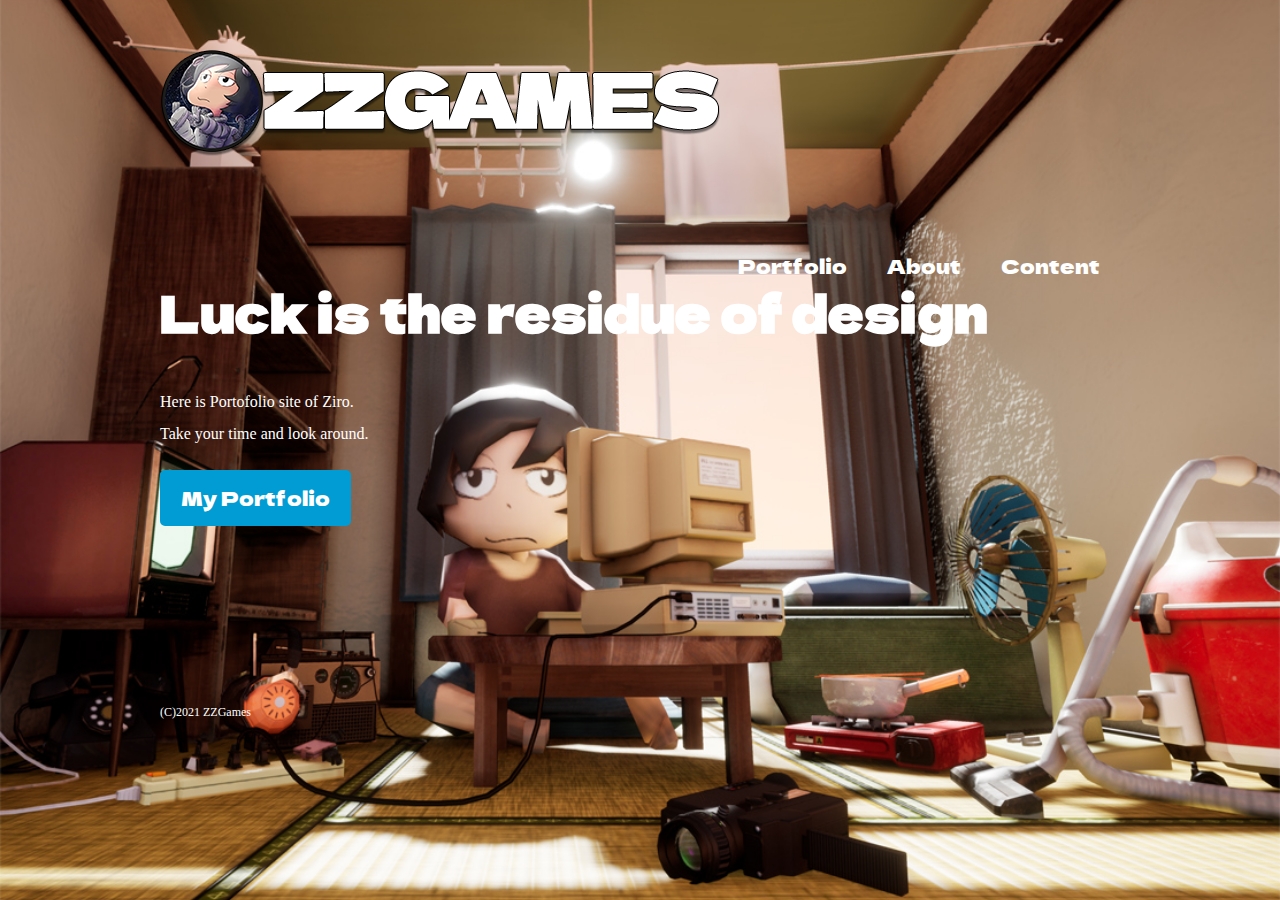
<file: index.html>
<!DOCTYPE html>
 <html>
   <head>
     <meta charset="UTF-8">
     <title>ZZGames Official Website</title>
     <link rel="preconnect" href="https://fonts.gstatic.com">
     <link href="https://fonts.googleapis.com/css2?family=Dela+Gothic+One&display=swap" rel="stylesheet">
     <link href="css/style.css" rel="stylesheet">
     

   </head>
   
   <body id="index">
    <header>
      <div class="logo">
      <a href="index.html"><image src="images/logoTitle2.png" alt="SNAPPERS"></a>
      </div>  
      <nav>
        <ul class="global-nav">
          <li><a href="portfolio.html">Portfolio</a></li>
          <li><a href="about.html">About</a></li>
          <li><a href="contact.html">Content</a></li>
        </ul>

      </nav>
    </header>
    
    <div id="wrap">
      <div class="content">
        <h1>Luck is the residue of design</h1>
        <p>Here is Portofolio site of Ziro.<br>Take your time and look around.</p>
        <p class="btn"><a href="portfolio.html">My Portfolio</a></p>
        
      </div>
    </div>

    <footer>
      <small>(C)2021 ZZGames</small>
        
    </footer>
   </body>
 </html>
</file>
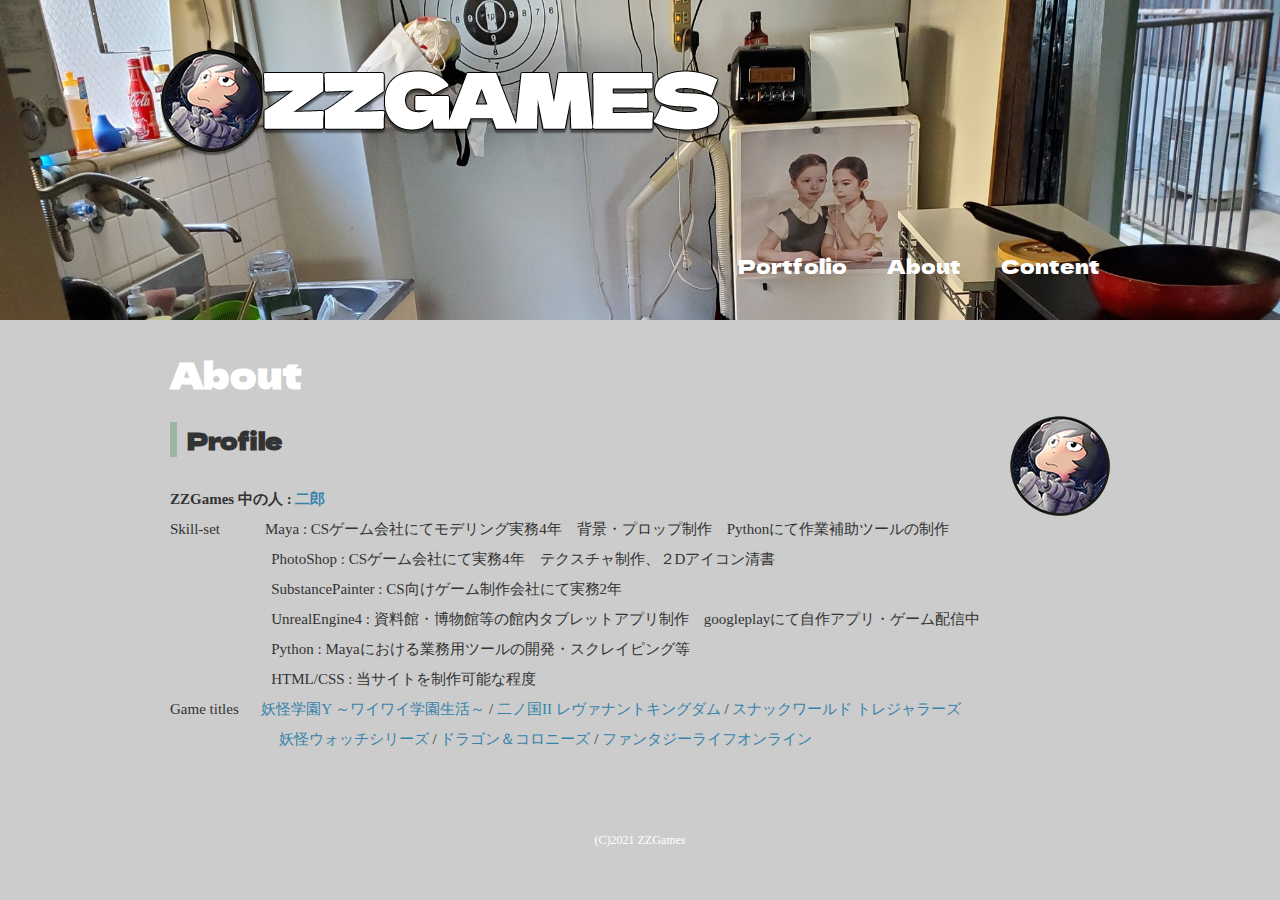
<file: about.html>
<!DOCTYPE html>
 <html>
   <head>
     <meta charset="UTF-8">
     <title>About | ZZGames Official Website</title>
     <link rel="preconnect" href="https://fonts.gstatic.com">
     <link href="https://fonts.googleapis.com/css2?family=Dela+Gothic+One&display=swap" rel="stylesheet">
     <link href="css/style.css" rel="stylesheet">
     

   </head>
   
   <body id="about">
    <header>
      <div class="logo">
      <a href="index.html"><image src="images/logoTitle2.png" alt="SNAPPERS"></a>
      </div>  
      <nav>
        <ul class="global-nav">
          <li><a href="portfolio.html">Portfolio</a></li>
          <li><a href="about.html">About</a></li>
          <li><a href="contact.html">Content</a></li>
        </ul>

      </nav>
    </header>
    
    <div id="wrap">
      <div class="content">
        <div class="main-center">
          <h1>About</h1>
          <section class="profile clearfix">
            <div class="profileText">
              <img src="images/logo2.png" alt="プロフィール写真" class="profile-image">
              <h2 class="icon">Profile</h2>
              <p></p><span>ZZGames 中の人 : <a href="https://twitter.com/n_3O">二郎</a></span>
                <br>Skill-set　　　Maya : CSゲーム会社にてモデリング実務4年　背景・プロップ制作　Pythonにて作業補助ツールの制作<br>
                　　　 　  　　 PhotoShop : CSゲーム会社にて実務4年　テクスチャ制作、２Dアイコン清書<br>
                　　　 　  　　 SubstancePainter : CS向けゲーム制作会社にて実務2年<br>
                　　　 　  　　 UnrealEngine4 : 資料館・博物館等の館内タブレットアプリ制作　googleplayにて自作アプリ・ゲーム配信中<br>
                　　　 　  　　 Python : Mayaにおける業務用ツールの開発・スクレイピング等<br>
                　　　 　  　　 HTML/CSS : 当サイトを制作可能な程度<br>
                Game titles 　 <a href="https://www.youkai-watch.jp/yokai-gakuen-y/">妖怪学園Y ～ワイワイ学園生活～</a> / <a href="https://www.ninokuni.jp/rk/">二ノ国II レヴァナントキングダム</a> / <a href="https://www.snack-world.jp/trejarers/">スナックワールド トレジャラーズ</a><br>
                　　　　　　　 <a href="https://www.youkai-watch.jp/">妖怪ウォッチシリーズ</a> / <a href="https://www.level5.co.jp/products/dracolo/dracolo.html">ドラゴン＆コロニーズ</a> / <a href="https://www.fantasylife.jp/flo/">ファンタジーライフオンライン</a></p>
              
            </div>

          </section>
        </div>
        
        
      </div>
    </div>

    <footer>
      <small>(C)2021 ZZGames</small>
        
    </footer>
   </body>
 </html>
</file>
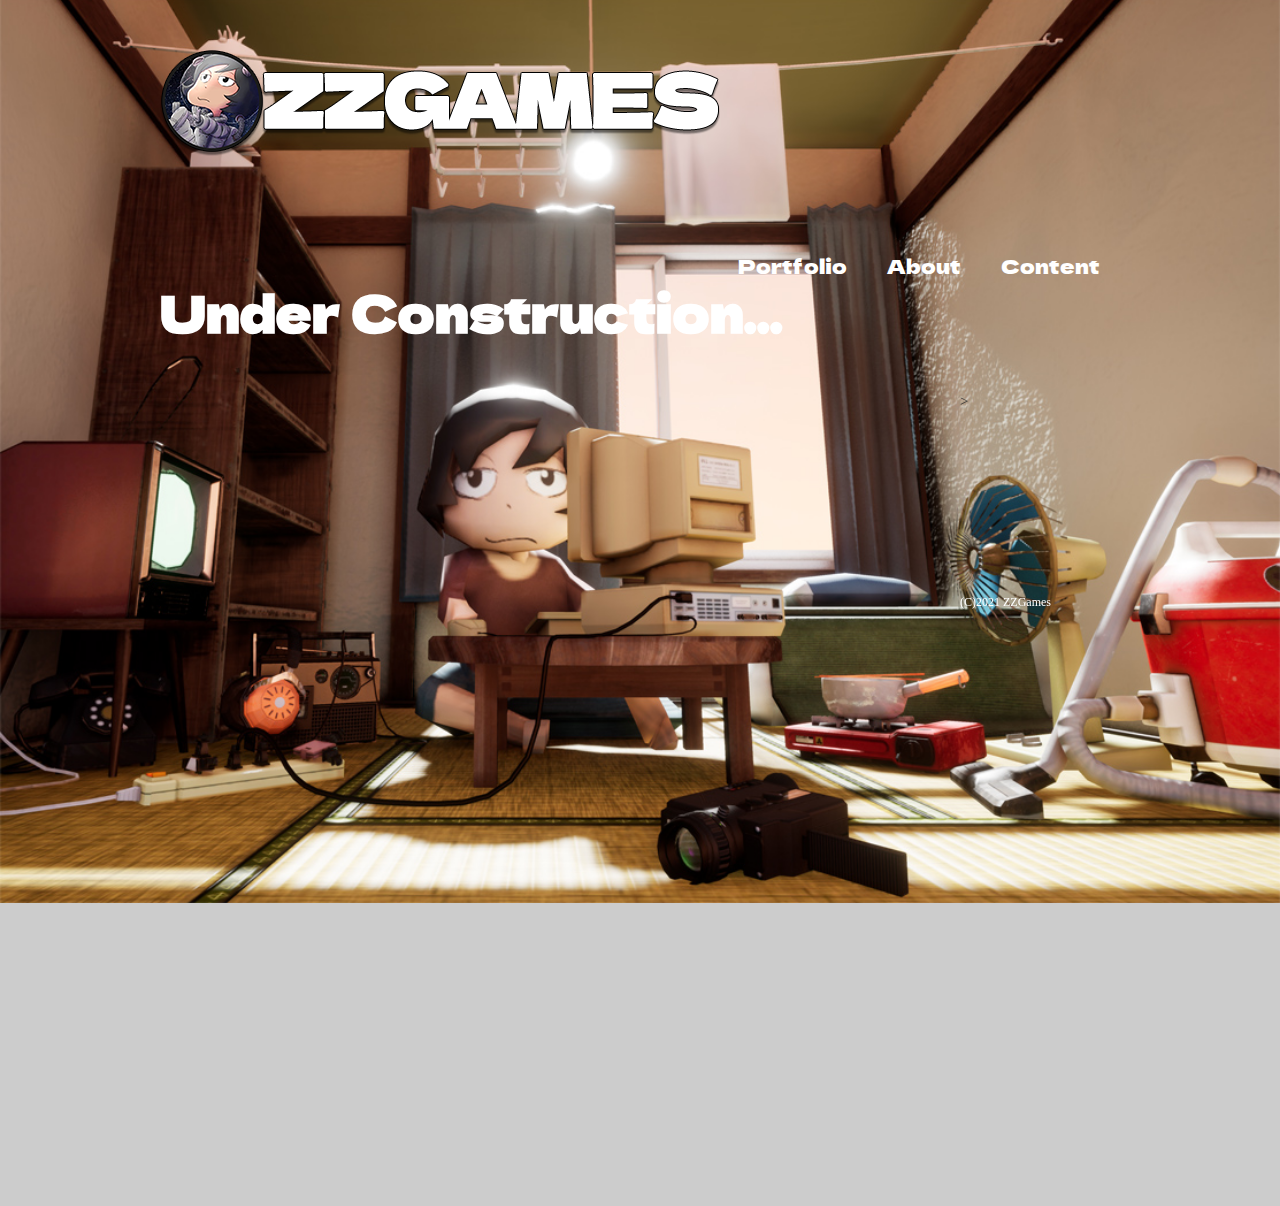
<file: portfolio-personalWork.html>
<!DOCTYPE html>
 <html>
   <head>
     <meta charset="UTF-8">
     <title>ZZGames Official Website</title>
     <link rel="preconnect" href="https://fonts.gstatic.com">
     <link href="https://fonts.googleapis.com/css2?family=Dela+Gothic+One&display=swap" rel="stylesheet">
     <link href="css/style.css" rel="stylesheet">
     

   </head>
   
   <body id="index">
    <header>
      <div class="logo">
      <a href="index.html"><image src="images/logoTitle2.png" alt="SNAPPERS"></a>
      </div>  
      <nav>
        <ul class="global-nav">
          <li><a href="portfolio.html">Portfolio</a></li>
          <li><a href="about.html">About</a></li>
          <li><a href="contact.html">Content</a></li>
        </ul>

      </nav>
    </header>
    
    <div id="wrap">
      <div class="content clearfix">
        <h1>Under Construction...</h1>
        <div class="sketchfab-embed-wrapper">
          <iframe title="8mm VIdeo Camera[Japanese retro appliances]" frameborder="0" allowfullscreen mozallowfullscreen="true" webkitallowfullscreen="true" allow="fullscreen; autoplay; vr" xr-spatial-tracking execution-while-out-of-viewport execution-while-not-rendered web-share width="400" height="400" src="https://sketchfab.com/models/5553f31423534df99c2df206b5cbedc7/embed">
          </iframe>
          
        </div>>
        <div class="sketchfab-embed-wrapper">
          <iframe title="BoomBox&HeadPhone[Japanese retro appliances]" frameborder="0" allowfullscreen mozallowfullscreen="true" webkitallowfullscreen="true" allow="fullscreen; autoplay; vr" xr-spatial-tracking execution-while-out-of-viewport execution-while-not-rendered web-share width="400" height="400" src="https://sketchfab.com/models/83d77c988929428ea93c3d07af6bc8b4/embed">
          </iframe>
          
       </div>
       <div class="sketchfab-embed-wrapper">
        <iframe title="Apex Legends Shield  Battery" frameborder="0" allowfullscreen mozallowfullscreen="true" webkitallowfullscreen="true" allow="fullscreen; autoplay; vr" xr-spatial-tracking execution-while-out-of-viewport execution-while-not-rendered web-share width="400" height="400" src="https://sketchfab.com/models/935ba4a13eb4496aae0de2af934c503b/embed">
        </iframe>
       
       </div>
       <div class="sketchfab-embed-wrapper">
        <iframe title="magonote" frameborder="0" allowfullscreen mozallowfullscreen="true" webkitallowfullscreen="true" allow="fullscreen; autoplay; vr" xr-spatial-tracking execution-while-out-of-viewport execution-while-not-rendered web-share width="400" height="400" src="https://sketchfab.com/models/261f0f7cdf534bb1ab7b47ff8af4bd6d/embed">
        </iframe>
        
       </div>
        

        
        
      </div>
        
        
      </div>
    </div>

    <footer>
      <small>(C)2021 ZZGames</small>
        
    </footer>
   </body>
 </html>
</file>
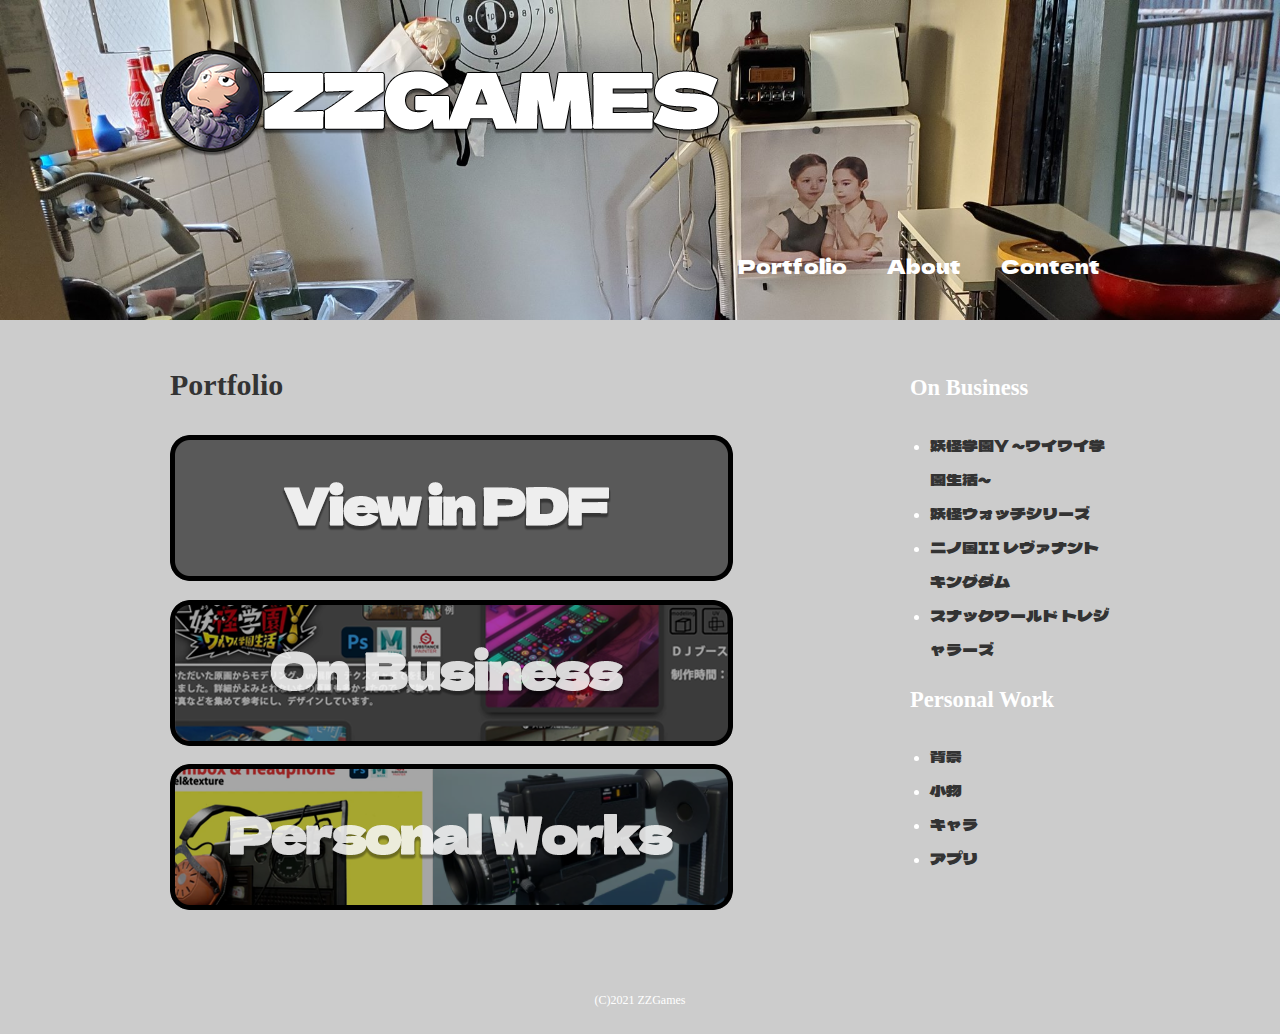
<file: portfolio.html>
<!DOCTYPE html>
 <html>
   <head>
     <meta charset="UTF-8">
     <title>Potfolio | ZZGames Official Website</title>
     <link rel="preconnect" href="https://fonts.gstatic.com">
     <link href="https://fonts.googleapis.com/css2?family=Dela+Gothic+One&display=swap" rel="stylesheet">
     <link href="css/style.css" rel="stylesheet">
     

   </head>
   
   <body id="portfolio">
    <header>
      <div class="logo">
      <a href="index.html"><image src="images/logoTitle2.png" alt="SNAPPERS"></a>
      </div>  
      <nav>
        <ul class="global-nav">
          <li><a href="portfolio.html">Portfolio</a></li>
          <li><a href="about.html">About</a></li>
          <li><a href="contact.html">Content</a></li>
        </ul>

      </nav>
    </header>
    
    <div id="wrap" class="clearfix">
      <div class="content">
          <div class="main">
              <h1>Portfolio</h1>
              <section>
                <h2><a href="https://drive.google.com/file/d/1T8VqIDGCntTw11LHKJZWTdTBMfrBN1f1/view?usp=sharing" target="_blank" class="linkBanner"><img src="images/portfolio-pdf.png" alt="PORTFOLIO-PDF"></a></h2>
              </section>
              
              <section>
                <h2><a href="portfolio-OnBusiness.html" class="linkBanner"><img src="images/portfolio-OnBusiness.png" alt="PORTFOLIO-ONBUSINESS"></a></h2>
              </section>
              <section>
                <h2><a href="portfolio-personalWork.html" class="linkBanner"><img src="images/portfolio-personalWork.png" alt="PORTFOLIO-personalWork"></a></h2>
              </section>

          </div>
          <aside class="sidebar">
            <section>
              <h2>On Business</h2>
              <ul>
                <li><a ref="portfolio-OnBusiness.html#YG">妖怪学園Y ～ワイワイ学園生活～</a></li>
                <li><a ref="portfolio-OnBusiness.html#YW">妖怪ウォッチシリーズ</a></li>
                <li><a ref="portfolio-OnBusiness.html#NK2">二ノ国II レヴァナントキングダム</a></li>
                <li><a ref="portfolio-OnBusiness.html#SW">スナックワールド トレジャラーズ</a></li>
              </ul>
            </section>

            <section>
              <h2>Personal Work</h2>
              <ul>
                <li><a ref="portfolio-personalWork.html#senary">背景</a></li>
                <li><a ref="portfolio-personalWork.html#prop">小物</a></li>
                <li><a ref="portfolio-personalWork.html#chara">キャラ</a></li>
                <li><a ref="portfolio-personalWork.html#app">アプリ</a></li>
              </ul>

            </section>

          </aside>
        
        
      </div>
    </div>

    <footer>
      <small>(C)2021 ZZGames</small>
        
    </footer>
   </body>
 </html>
</file>
<file: css/style.css>
@charset "utf-8";
/* 初期設定を初期化*/
body{
    margin:0;
    padding:0;
    background-color: #cccccc;
    color: #333333;
    font-size: 15px;
    line-height: 2;
}

img{
    vertical-align:bottom;
}

ul{
    margin: 0;
    padding: 0;
}
p,h1,h2,h3,h4,h5,h6{
    margin-top:0;

}

a{
    color: #3583aa;
    text-decoration: none;
}
/*疑似クラスを用いてマウスカーソル検出時にスタイルを変更*/
a:hover{
    color: #788d98;
    text-decoration: underline;
}

header{
    width: 960px;
    height: 100px;
    margin: 0 auto;
}

.logo{
    float: left;
    margin-top: 50px;
}
.global-nav{
    float: right;
    margin-top: 90px;
}
.global-nav li{
    float:left;
    margin:0 20px;
    font-size:20px;
    list-style: none;
    font-family: 'Dela Gothic One', cursive;
}
.global-nav li a {
    color: #ffffff;
}
.global-nav li a:hover{
    border-bottom: 2px solid #ffffff;
    padding-bottom: 3px;
    text-decoration: none;
}
#index #wrap{
    clear:both;
    background-color: transparent;
    margin-top: 0;
    padding: 0;
    
}
#about #wrap{
    clear:both;
    background-color: #cccccc;
    margin-top: 220px;
    padding: 35px 0;
}

.content{
    width:960px;
    margin: 0 auto;
}

footer {
    text-align: center;
    color: #ffffff;
    padding:20px 0;
}
footer small{
    font-size: 12px;
}

#index h1{
    font-size: 50px;
    line-height: 1;
    font-family: 'Dela Gothic One', cursive;
    color: #ffffff;
    margin-bottom: 50px;
    border: none;

    
}
#index .content{
    margin-top: 150px;
    margin-bottom: 50px;
}
#index p{
    font-size: 16px;
    color: #ffffff;
}
.btn a {
    background-color: #009cd3;
    color: #ffffff;
    font-size: 20px;
    font-family: 'Dela Gothic One', cursive;
    width: 185px;
    display: block;
    text-align: center;
    line-height: 50px;
    margin-top: 20px;
    border-radius: 5px;
    border: 3px solid #009cd3;

}
.btn a:hover{
    text-decoration: none;
    background-color: #ffffff;
    color: #009cd3;
}
#index footer{
    width: 960px;
    margin: 150px auto 0 auto;
    text-align: left;
    background-color: transparent;
}
#about footer{
    
    background-color: transparent;
}
#index{
    background-image: url(../images/backgroundTop.jpg);
    background-repeat: no-repeat;
    background-position: center center;
    background-attachment: fixed;
    background-size: cover;
}
#about{
    background-image: url(../images/aboutBackground.jfif);
    background-repeat: no-repeat;
    background-position: top center;
    background-attachment: fixed;
    background-size: 100% auto;
}
.main-center{
    width: 940px;
    margin: 0 auto;
}
#about h1{
    font-size: 36px;
    line-height: 1;
    font-family: 'Dela Gothic One', cursive;
    color: #ffffff;
    border-bottom: 1px solid #cccccc;
    
}
#about h2{
    font-size: 24px;
    font-family: 'Dela Gothic One', cursive;
    
}
.icon:before {
    content:"";
    padding-right: 10px;
    border-left: 7px solid #9cb4a4;
}
#about .profile-txt{
    width: 540px;
    float: left;
}
#about .profileText span{
    font-weight: bold;
}
#about .profile-image{
    float: right;
}

#content #portfolio h1{
    font-size: 20px;
    font-family: 'Dela Gothic One', cursive;

}
#portfolio{
    background-image: url(../images/aboutBackground.jfif);
    background-repeat: no-repeat;
    background-position: center top;
    background-attachment: fixed;
    background-size: 100% auto;
    
}
#portfolio .linkBanner{
	
	transition: .3s;
}
#portfolio .linkBanner img:hover {
    opacity: 0.8;
	/*filter: drop-shadow(5px 5px 5px rgba(0,0,0,0.6));
	transform:translateY(-4px) ;*/
}
.main {
    width: 700px;
    margin: 0 10px;
    float: left;
}
.sidebar{
    width: 200px;
    margin: 0 10px 0 30px;
    float: right;
    color: #ffffff;
    border-bottom: 1px solid #cccccc;
}
.sidebar h2{
    margin-top: 10px;
}
.sidebar ul{
    font-size: 16px;
    margin-left: 20px;
}
.sidebar ul a{
    color:#333333;
    font-family: 'Dela Gothic One', cursive;
    font-size: 16px;
    
}
#portfolio #wrap{
    background-color: #cccccc;
    margin-top: 220px;
    padding: 35px 0;
    overflow:auto; 
}
#portfolio footer{
    clear:both;

}
.sketchfab-embed-wrapper{
    float:left;
    overflow:hidden; 
    
}
.sketchfab-embed-wrapper:hover{
    transform:scale(1.2,1.2);
    
}
#portfolio-personalWork footer{
    clear:both;

}
#portfolio-personalWork .clearfix {
    display: block;
  }
</file>
